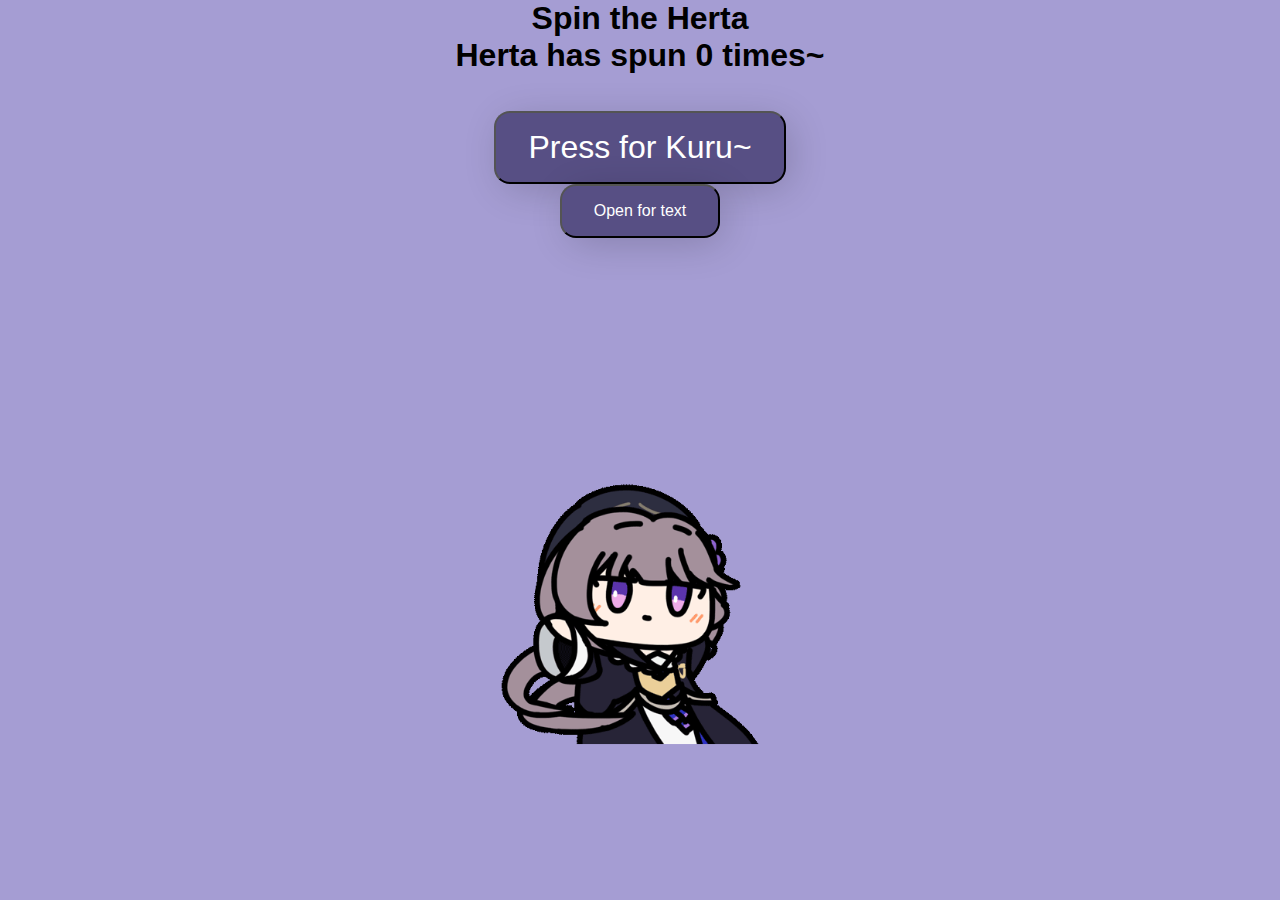
<file: im-2310/a3/index.html>
<!DOCTYPE html>

<html lang="en">

 <head>

        <meta charset="utf-8" name="viewport" content="width=device-width, initial-scale=1.0">  

        <link rel="stylesheet" href="style.css"> 

        <script src="script.js" ></script>

 </head>

 <body id="body">
       <h1>Spin the Herta <h1>
            
            
            <!--- Counter-->
            <div>
                  Herta has spun <span id="counter">0</span> times~
            </div>
            <br>

            <!--- image :D-->
        <div id="container">
              <img id="herta" src="images/herta.gif" class="animation">
        </div> 

        <!--- Le Button-->
        <button id="button">
            Press for Kuru~
          </button>

          <h2>
            <dialog id="modalDialog">
                  For this browser interaction, I wanted to create something that creates feedback when it is interacted with. This feedback is aimed to be a playful type of feedback. 
                  <br>
                  <br>
                  First of all, is to define what is Feedback and Playfulness. The way I define them is that Feedback refers to the idea that when a user interacts with a browser, they expect some sort of interaction that is responded back at them when they interact with objects or features of the browser. While Playfulness is referred to an informal atmosphere, where entertainment or joy is created from said interaction or the feeling that a child would have when receiving a new toy. 
                  <br>
                  <br>
                  To tackle this, I first looked into what would be considered playful. Firstly I looked at websites where it would be considered playful. One main one I looked at is ‘https://onemillionpats.com/ ‘ where you can “pet” a dog, and ‘https://izuna.ninja/index.html’  another site that contains the same concept as the first site. They create the idea of playfulness creating a mundane action and glorifying it, whereas the dog version contains a counter and a goal saying “Let's Get 1 Million Pats!”. This allows the user to enjoy the simple feature, while also in a sense gamifying it. 
                  <br>
                  <br>
                  So to find my ideas of playfulness I looked into anime and gaming communities, specifically emotes and gifs. While looking at them, a video came up titled “Kuru Kuru Kururin – Raphiiel” in Youtube. The video itself is just a gif of a character named Herta from the game Honkai Star Rail. In the video, she is “singing” to the tune of the ending theme of Super Mario:World. The gif created by artist Seseren, of Herta spinning, while the audio in the background is quite enjoyable to watch, with commenters saying that it is relaxing and needs a 1-hour version of it. The character of Herta is also quite popular with the Honkai Star Rail community, where her phrase “kururing”, which is well known and enjoyed by the playerbase.
                  <br>
                  <br>
                  From that video, an idea of an interaction can be created, where it’s possible to include the same gif, while also making her spin in the browser when interacting. The idea is to create a button, which created feedback of Herta spinning.
                  Firstly to design the main colour scheme, which would be variations of purple and violet, since it fits the colour scheme of Herta. Designing the button is a simple task, where it just needs to be centred on the screen, so when a user enters the website, that’s the first thing they see. While also adding a :hover and :active, in the CSS to show that the button can be pressed and acknowledged when it’s pressed. While also creating an audible sound, which is associated with her.
                  <br>
                  <br>
                  Designing the “spin” that Herta does uses CSS animation, by making the image move to the left and right of the screen, also scaling it up and down, creating the illusion that Herta is spinning around. It allows the user to have fun pressing onto the button, as it would cause her to spin.  The addition of the counter, is more so of a fun addition, while the repetition is to allow the user to freely enjoy interacting with the browser. 
                  
                 <button id="closeModal">Close</button>
               </dialog> 
           
               <button id="showModal"> Open for text</button>
           
           </h2>
       
 </body>



</html>
</file>
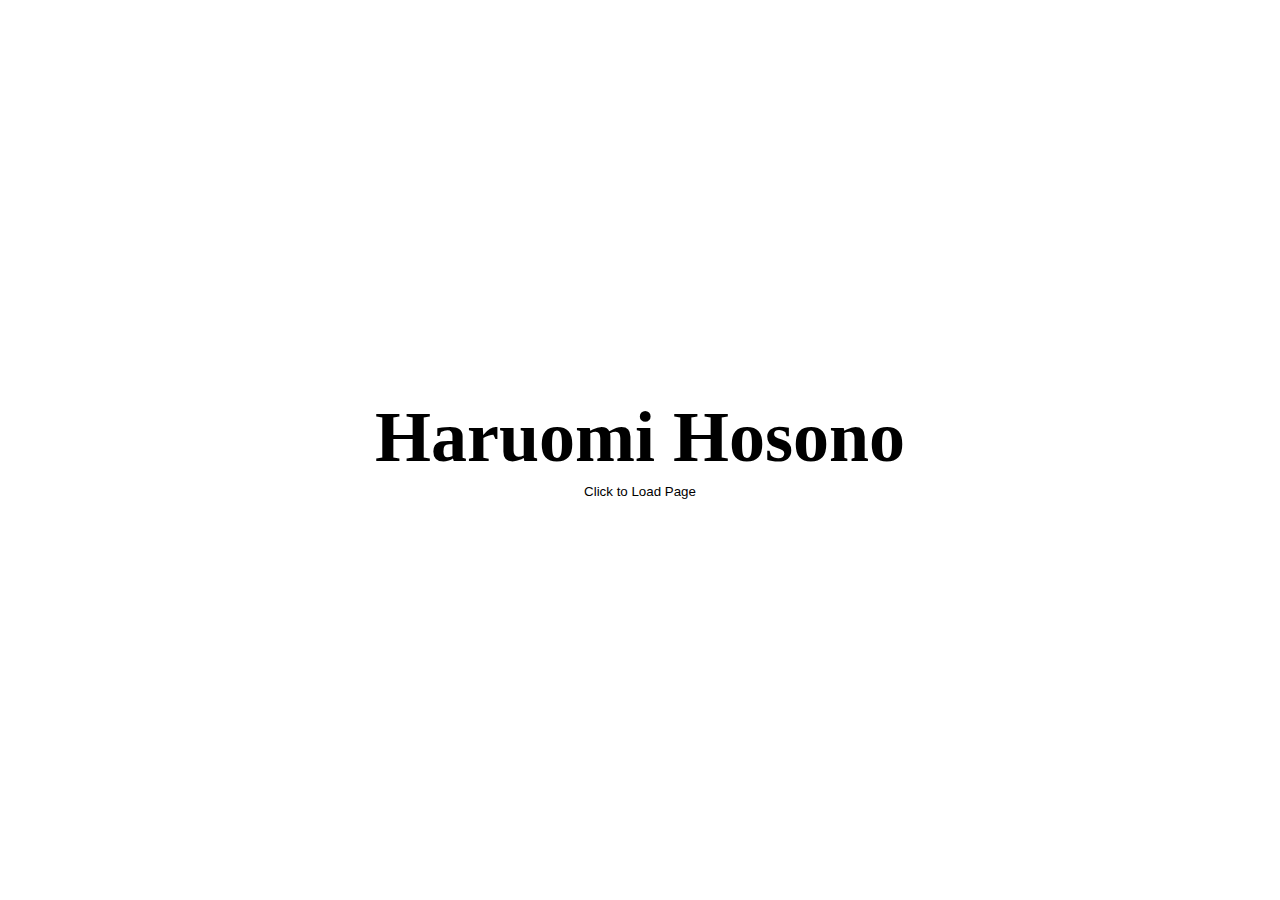
<file: im-2310/a2/e3/index.html>
<!DOCTYPE html>

<!-- 

  PROVIDE MEANINGFUL FEEDBACK TO THE FOLLOWING ELEMENTS:
  1) <button> with the id of load-link on the loading page (index.html)
  2) <div> with the id of load-throbber on the loading page (index.html)
  3) <li> inside of the <ol> inside of the <nav> on the information page (hosono.html)
  4) <button> with the id of mode-button on the information page (hosono.html)
  5) switchModes() function - hint you can add a transition CSS property to the <body> and it will be inherited 
     by all the elements inside, so when custom CSS variables are changed it will apply transition

-->

<html lang="en">

  <head>

    <meta charset="utf-8" name="viewport" content="width=device-width, initial-scale=1.0">

    <link rel="stylesheet" type="text/css" href="style.css">

    <title>Loading Page</title>

    <script src="./fakeLoad.js" defer></script>

  </head>

  <body id="load-body">

      <h1>Haruomi Hosono</h1>
      <!--
        Typically I'd use an <a> here but as we're faking a load time I'm using a <button> instead.  If it was an 
        <a> I would leave off the target attribute so that it would redirect the current tab.
      -->
      <!--
        The function loadPageAfterDelay() is declared in the file fakeLoad.js - it takes a number value that sets the 
        amount of time it takes in ms and a url to redirect to.
      -->
      <button id="load-link" onclick="loadPageAfterDelay(10000, './hosono.html')">Click to Load Page</button>
      <!--
        This is a div we're using for the throbber - if we wanted to do a % based loading bar there is an element 
        called <progress> but as this one is just indicating a wait rather than providing direct feedback on progress I've 
        opted for using a <div>.
      -->
      <div id="load-throbber"></div>

  </body>

</html>
</file>
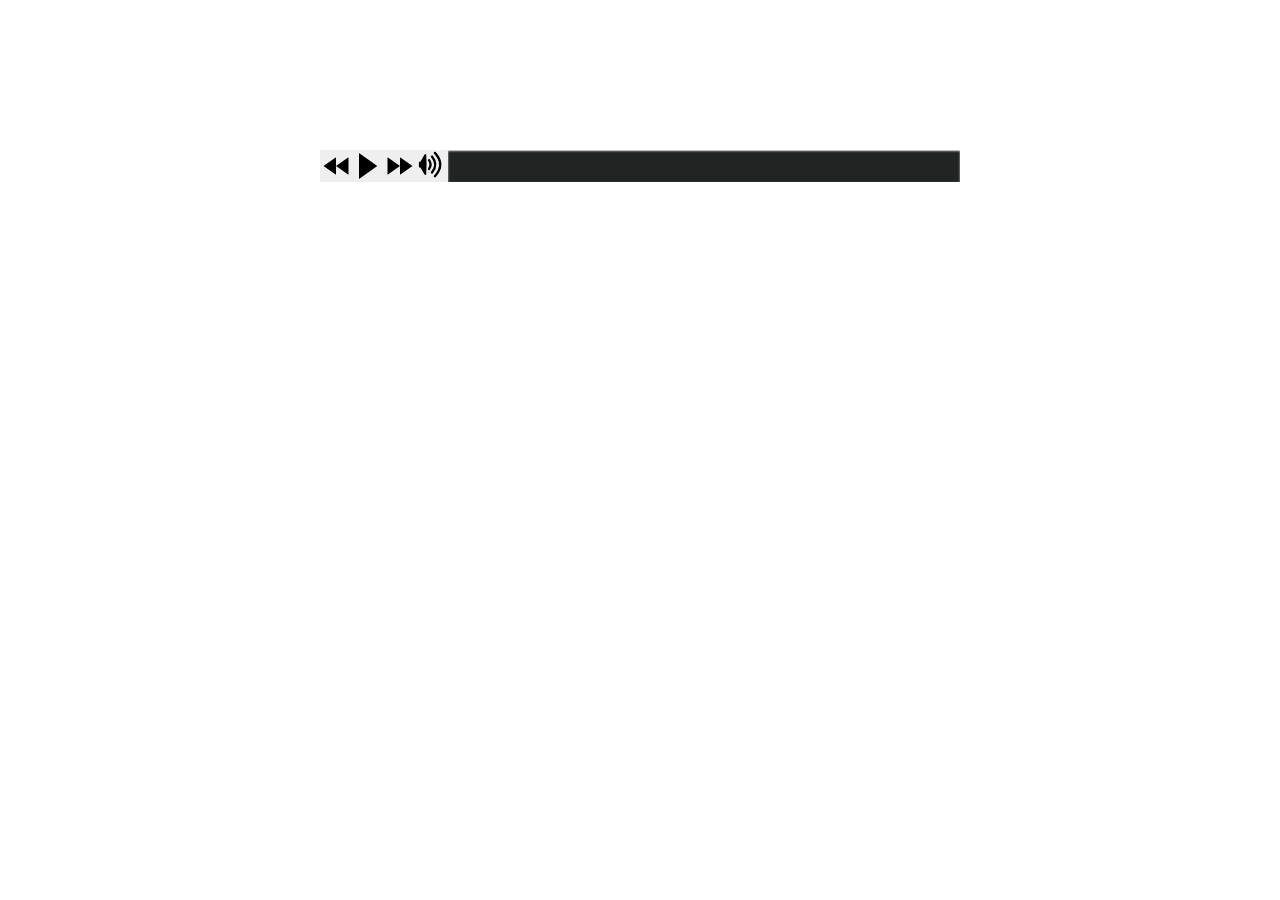
<file: im-2310/a2/e4-ref/index.html>
<!DOCTYPE html>

<html lang="en">

  <head>

    <meta charset="utf-8" name="viewport" content="width=device-width, initial-scale=1.0">
    <title>Media Player Experiment</title>
    <link rel="stylesheet" href="style.css">
    <script src="playerControls.js" defer></script>

  </head>

  <body>

    <!-- this element holds all of the media player -->
    <div class="video-player-wrapper">
      <!-- this element holds the video element and the overlay -->
      <div class="video-element-wrapper">

        <video id="videoElement" controls>
          <source src="https://thelongesthumstore.sgp1.cdn.digitaloceanspaces.com/IM-2250/miac.mp4" type="video/mp4">
        </video>

        <img id="videoPlayOverlay" src="./icons/play.svg">

      </div>


      <!-- this element holds all of the custom controls -->
      <div class="video-controls-wrapper" id="controlsWrapper">


        <button class="video-control-button" id="rwdButton"></button>
       

        <button class="video-control-button" id="playButton"></button>

        <button class="video-control-button" id="fwdButton"></button>

      
        <button class="video-control-button" id="muteButton"></button>

        <progress class="video-progress-bar" id="progressBar" value="0"></progress>

      </div>

    </div>

  </body>

</html>
</file>
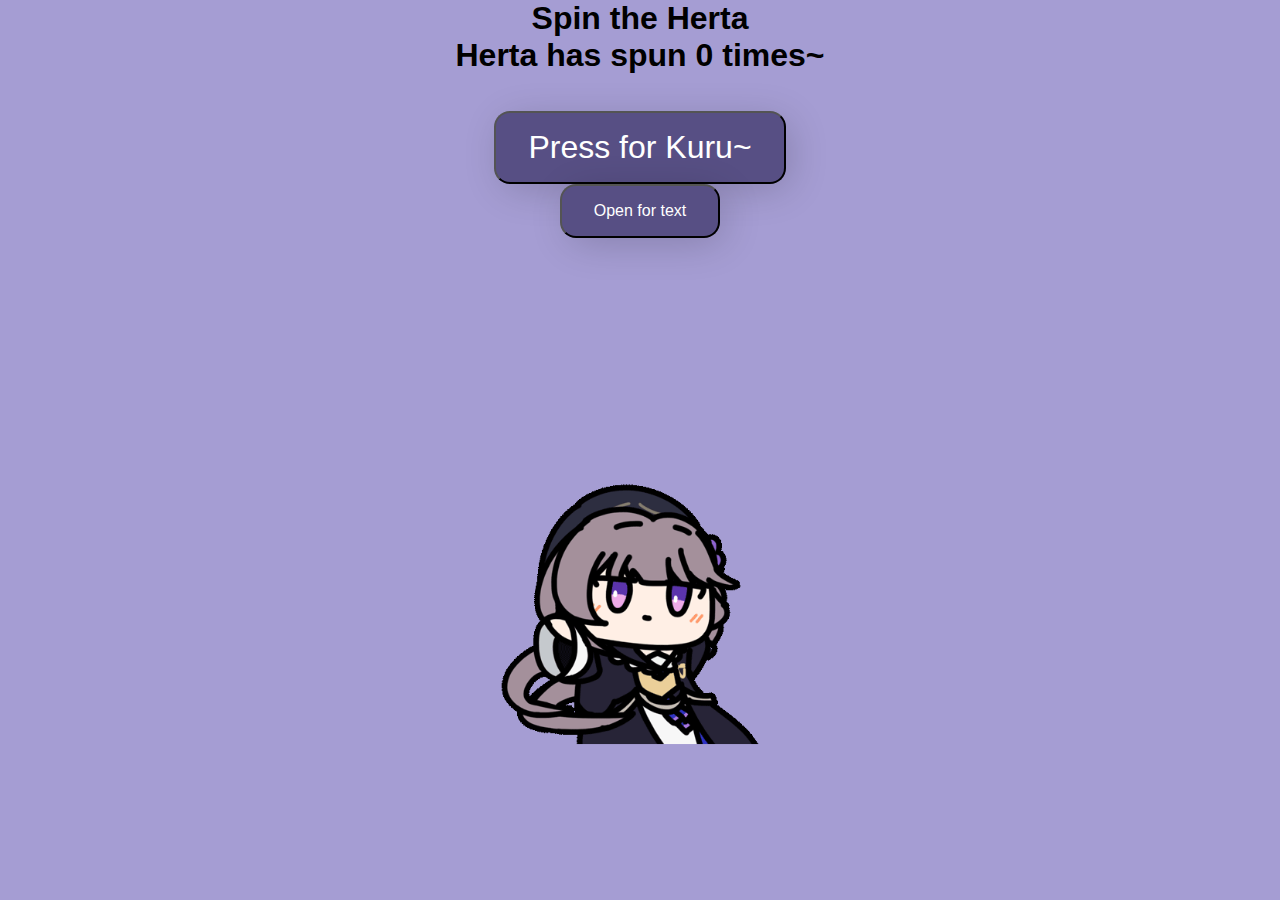
<file: im-2310/a3/a3/index.html>
<!DOCTYPE html>

<html lang="en">

 <head>

        <meta charset="utf-8" name="viewport" content="width=device-width, initial-scale=1.0">  

        <link rel="stylesheet" href="style.css">
        <script src="script.js" defer></script>

 </head>

 <body id="body">
       <h1>Spin the Herta <h1>
            
            
            <!--- Counter-->
            <div>
                  Herta has spun <span id="counter">0</span> times~
            </div>
            <br>

            <!--- image :D-->
        <div id="container">
              <img id="herta" src="images/herta.gif" class="animation">
        </div> 

        <!--- Le Button-->
        <button id="button">
            Press for Kuru~
          </button>

          <h2>
            <dialog id="modalDialog">
                  For this browser interaction, I wanted to create something that creates feedback when it is interacted with. This feedback is aimed to be a playful type of feedback. 
                  <br>
                  <br>
                  First of all, is to define what is Feedback and Playfulness. The way I define them is that Feedback refers to the idea that when a user interacts with a browser, they expect some sort of interaction that is responded back at them when they interact with objects or features of the browser. While Playfulness is referred to an informal atmosphere, where entertainment or joy is created from said interaction or the feeling that a child would have when receiving a new toy. 
                  <br>
                  <br>
                  To tackle this, I first looked into what would be considered playful. Firstly I looked at websites where it would be considered playful. One main one I looked at is ‘https://onemillionpats.com/ ‘ where you can “pet” a dog, and ‘https://izuna.ninja/index.html’  another site that contains the same concept as the first site. They create the idea of playfulness creating a mundane action and glorifying it, whereas the dog version contains a counter and a goal saying “Let's Get 1 Million Pats!”. This allows the user to enjoy the simple feature, while also in a sense gamifying it. 
                  <br>
                  <br>
                  So to find my ideas of playfulness I looked into anime and gaming communities, specifically emotes and gifs. While looking at them, a video came up titled “Kuru Kuru Kururin – Raphiiel” in Youtube. The video itself is just a gif of a character named Herta from the game Honkai Star Rail. In the video, she is “singing” to the tune of the ending theme of Super Mario:World. The gif created by artist Seseren, of Herta spinning, while the audio in the background is quite enjoyable to watch, with commenters saying that it is relaxing and needs a 1-hour version of it. The character of Herta is also quite popular with the Honkai Star Rail community, where her phrase “kururing”, which is well known and enjoyed by the playerbase.
                  <br>
                  <br>
                  From that video, an idea of an interaction can be created, where it’s possible to include the same gif, while also making her spin in the browser when interacting. The idea is to create a button, which created feedback of Herta spinning.
                  Firstly to design the main colour scheme, which would be variations of purple and violet, since it fits the colour scheme of Herta. Designing the button is a simple task, where it just needs to be centred on the screen, so when a user enters the website, that’s the first thing they see. While also adding a :hover and :active, in the CSS to show that the button can be pressed and acknowledged when it’s pressed. While also creating an audible sound, which is associated with her.
                  <br>
                  <br>
                  Designing the “spin” that Herta does uses CSS animation, by making the image move to the left and right of the screen, also scaling it up and down, creating the illusion that Herta is spinning around. It allows the user to have fun pressing onto the button, as it would cause her to spin.  The addition of the counter, is more so of a fun addition, while the repetition is to allow the user to freely enjoy interacting with the browser. 
                  
                 <button id="closeModal">Close</button>
               </dialog> 
           
               <button id="showModal"> Open for text</button>
           
           </h2>
       
 </body>



</html>
</file>
<file: im-2310/a3/style.css>
* {
    margin: 0;
    padding: 0;
}


/**Herta's colour scheme, also so the eyes dont hurt so much looking at a white screen**/
#body{
background-color: #a59dd3;
}

#container {
    position: absolute;
    width: 100%;
    height: 100%;
    background-position: 50%;
    scale: 0.5;
  
  
}

/**This contians the GIF. DONT LINK IT TO ANYTHING ELSE**/
#herta {
    position: relative;
    width: 100%;
    height: auto;
    scale: 0.5;
    background-position: 50%;
}


/**Animation**/
.animation {
    animation: hertaSpin  3s linear;
    position: absolute;
    top: 0;
    left: 0;

  }


  /**fake spin**/
 @keyframes hertaSpin {
    0% {
      transform: translateX(0%)
    }
    25% { 
      transform: translateX(-100%) scale(0.5)
    }
    50% {
    transform:  translateX(0%) scale(0.3)
    }
    75%{
    transform:  translateX(100%) scale(0.5)
    }
    100% {
      transform: translateX(0%)
    }
  }
 



#button {
    background-color: #574f84;
    border-radius: 16px;
    color: white;
    padding: 16px 32px;
    font-size: 1em;
    overflow: hidden;
    box-shadow: 6px 7px 40px -4px rgba(0, 0, 0, 0.2);
    transition: background-color 0.1s ease-in-out, scale 0.1s cubic-bezier(0.075, 0.82, 0.165, 1);
    position: relative;
}

#button:hover {
    background-color: #2d2463;
}

#button:active {
    scale: 0.95;
}

/**main text**/
h1 {
    text-align: center;
    font-size: 3;
    font-weight: bold;
    font-family: 'Gill Sans', 'Gill Sans MT', Calibri, 'Trebuchet MS', sans-serif;
}

/**text for everything else**/
h2 {
  text-align: center;
  font-size: medium;
  font-weight: bold;
  font-family: 'Gill Sans', 'Gill Sans MT', Calibri, 'Trebuchet MS', sans-serif;
  scale: auto;
}

:root{
  --col01: rgb(0,0,0);
  --col02: rgb(70, 70, 70);
  --col03: rgb(183, 183, 183);
  --col04: rgb(255, 255, 255);
  --border: solid 20px var(--col02);
}


/* we can use the ::backdrop pseudo selecter on our dialog element to change the overlay colour */
#modalDialog::backdrop{
  background-color: rgba(173, 255, 165, 0.418);
}


#showModal {
  background-color: #574f84;
  border-radius: 16px;
  color: white;
  padding: 16px 32px;
  font-size: 1em;
  overflow: hidden;
  box-shadow: 6px 7px 40px -4px rgba(0, 0, 0, 0.2);
  transition: background-color 0.1s ease-in-out, scale 0.1s cubic-bezier(0.075, 0.82, 0.165, 1);
  position: relative;
}
</file>
<file: im-2310/a2/e3/style.css>
/*
  This one CSS file is imported into both index.html AND hosono.html so you need to be careful that it 
  works for both.
*/

*{
  box-sizing: border-box;
  background-origin: border-box;
  margin: 0;
}

:root{
  /* first two colours come from Kuroi's Manga Pallete Palette */
  /* https://lospec.com/palette-list/manga-pallete */
  --col-01:#171219;
  --col-02:#f2fbeb;
  --col-03:#5252ff;
  --col-04:#b6e878;
  font-size: 16px;
  /* scroll behaviour makes the <a> links to ids scroll to position over time rather than immediately */
  scroll-behavior: smooth;
}

/*body{
  padding: 1rem;
  background-color: var(--col-02);
  color: var(--col-01);
}
*/
nav {
  margin-top: 1rem;
}

nav li{
  font-size: 1rem;
}

section{
  margin-bottom: 2rem;
}

h1{
  font-size: 3rem;
}

h2{
  font-size: 2rem;
}

p{
  font-size: 1rem;
  margin-top: 1rem;
}

figcaption{
  width: fit-content;
}

dl ul{
  margin-bottom: 0;
}

li{
  font-size: 1rem;
}

dd{
  padding-left: 60px;
}

li ul{
  padding-left: 40px;
}

.img-wrapper{
  width: 100%;
  margin-bottom: 1.5rem;
}

.img-figure{
  display: flex;
  flex-direction: column;
  align-items: center;
}

.article-img{
  width: 80%;
}

.res-columns{
  column-width: 25rem;
}

#mode-button{
  float: right;
  /* note the use of position: sticky to keep the button on the page even with scrolling */
  position: sticky;
  top: 1rem;
}

/* code for loading page */

#load-body{
  height: 100vh;
  display: flex;
  flex-direction: column;
  align-items: center;
  justify-content: center;
}
/* changing button to look like a link */


#load-link{
  line-height: 1rem;
  background-color: transparent;
  border: 0;

}

/* throbber while page is fake loading */
#load-throbber{
  /* the width, height and background-color give it a shape on the page without any content inside - 
  these value are arbitrary, please change to create your own design  */
  width: 25%;
  height: 1rem;
  background-color: var(--col-03);
  /* we also initially set display to none so it only shows once the link is clicked */
  display: none;
}

/* Media Queries */

/* medium devices 600 - 992 */
@media only screen and (min-width: 600px) {
  :root{
    font-size: 20px;
  }
  
  .img-wrapper{
    width: 75%;
    margin: 1.5rem auto;
  }

}

/* medium devices 992 + */
@media only screen and (min-width: 992px) {
  :root{
    font-size: 24px;
  }

  .img-wrapper{
    max-width: fit-content;
    float: right;
    margin: 1.5rem;
  }

}

@media (prefers-reduced-motion) {
  :root{
    scroll-behavior: auto;
  }
}



/*transition making list be seen when on hover and know which one is being pressed when activated*/
/* this is so the user can tell when they click it it works and if the word is a button*/

/* the colour grey is chosen since most due to how it is the middle colour between black and white. 
The lighter and darker grey is chosen, to reflect on how other sites use the hover function, 
where the lighter version allows the user to know it is an selectable button, while the darker
colour allows the user to know that they have interacted with the button.*/

#list:hover{
background-color:rgb(155, 155, 155);
}



#list:active{
  background-color: rgb(90, 90, 90);
}


/*making dark/light mode button light up on hover, so the user can see that they're hovering over it*/

#mode-button:hover{
 background-color: grey;
}




@keyframes cycleColour {
  100% {
  background-color: var(--col-02);
  color: var(--col-01);
  }
}


/* a transition animtion so the loading screen is more smooth when transitiong, this is so the viewer can tell the actual site has changed*/ 
body{
  animation: cycleColour 5s ease-in;
  animation-fill-mode: forwards;
}
</file>
<file: im-2310/a2/e4-ref/style.css>
*{
  box-sizing: border-box;
  background-origin: border-box;
  margin: 0;
}

/* Basis for colour palette comes from 1bit Monitor Glow Palette by Polyducks */
/* https://lospec.com/palette-list/1bit-monitor-glow */
/* you're welcome to change the colours if you want or any of the other general page style */
:root{
  --col-01:#222323;
  --col-02:#f0f6f0;
  --col-03:#5252ff;
  --col-04:#b6e878;
  --col-05:#bcbdbc;
  --col-06:#6f6f6f;
  --border: 1px solid var(--col-02);
}

.video-player-wrapper{
  display: flex;
  flex-direction: column;
  width: 50%;
  margin: 0 auto;
}

/* becuase I want to overlay the play icon on the video they need to be in their own wrapper */
.video-element-wrapper{
  display: grid;
  grid-template-columns: 1fr;
  grid-template-rows: 1fr;
}

#videoElement{
  width: 100%;
  grid-column: 1/2;
  grid-row: 1/2;
}

#videoPlayOverlay{
  width: 8rem;
  height: 8rem;
  grid-column: 1/2;
  grid-row: 1/2;
  justify-self: center;
  align-self: center;
  opacity: 0.6;
  display: none;
}

.video-controls-wrapper{
  display: flex;
  justify-content: center;
}
/* this overwrites the above display:flex - something which is then undone when the JS loads */
#controlsWrapper{
  display: none;
}

.video-control-button{
  width: 2rem;
  height: 2rem;
  padding: .1rem;
  border: none;
  cursor: pointer;
}
.video-control-button:hover{
  background-color: var(--col-05);
}
.video-control-button:active{
  background-color: var(--col-06);
}
.button-icon{
  pointer-events: none;
}

#playButton{
  background-image: url('./icons/play.svg');
}

#muteButton{
  background-image: url('./icons/mute.svg');
}

#fwdButton{
  background-image: url('./icons/fastForward.svg');
}

#rwdButton{
  background-image: url('./icons/rewind.svg');
}



.video-progress-bar{
  /* Reset the default appearance */
  -webkit-appearance: none;
  -moz-appearance: none;
  appearance: none;
  border: none;
  height: 2rem;
  flex-grow: 1;
  cursor: pointer;
  background-color: var(--col-01);
  box-shadow: 0 1px 2px var(--col-02) inset;
}
::-moz-progress-bar {
  background-color: var(--col-02);
}

::-webkit-progress-bar {
  background-color: var(--col-01);
  box-shadow: 0 1px 2px var(--col-02) inset;
}
::-webkit-progress-value {
  background-color: var(--col-02);
}

.timeline-loading{
  background-image: -moz-repeating-linear-gradient(45deg, var(--col-03) 0% 2%, transparent 2% 4%, red 4%);
  background-size: 200% 100%;
  animation: loadingAnimation 4s linear infinite;
}

@keyframes loadingAnimation {
  100%{
    background-position: 50% 0%;
  }
}
</file>
<file: im-2310/a3/a3/style.css>
* {
    margin: 0;
    padding: 0;
}


/**Herta's colour scheme, also so the eyes dont hurt so much looking at a white screen**/
#body{
background-color: #a59dd3;
}

#container {
    position: absolute;
    width: 100%;
    height: 100%;
    background-position: 50%;
    scale: 0.5;
  
  
}

/**This contians the GIF. DONT LINK IT TO ANYTHING ELSE**/
#herta {
    position: relative;
    width: 100%;
    height: auto;
    scale: 0.5;
    background-position: 50%;
}


/**Animation**/
.animation {
    animation: hertaSpin  3s linear;
    position: absolute;
    top: 0;
    left: 0;

  }


  /**fake spin**/
 @keyframes hertaSpin {
    0% {
      transform: translateX(0%)
    }
    25% { 
      transform: translateX(-100%) scale(0.5)
    }
    50% {
    transform:  translateX(0%) scale(0.3)
    }
    75%{
    transform:  translateX(100%) scale(0.5)
    }
    100% {
      transform: translateX(0%)
    }
  }
 



#button {
    background-color: #574f84;
    border-radius: 16px;
    color: white;
    padding: 16px 32px;
    font-size: 1em;
    overflow: hidden;
    box-shadow: 6px 7px 40px -4px rgba(0, 0, 0, 0.2);
    transition: background-color 0.1s ease-in-out, scale 0.1s cubic-bezier(0.075, 0.82, 0.165, 1);
    position: relative;
}

#button:hover {
    background-color: #2d2463;
}

#button:active {
    scale: 0.95;
}

/**main text**/
h1 {
    text-align: center;
    font-size: 3;
    font-weight: bold;
    font-family: 'Gill Sans', 'Gill Sans MT', Calibri, 'Trebuchet MS', sans-serif;
}

/**text for everything else**/
h2 {
  text-align: center;
  font-size: medium;
  font-weight: bold;
  font-family: 'Gill Sans', 'Gill Sans MT', Calibri, 'Trebuchet MS', sans-serif;
  scale: auto;
}

:root{
  --col01: rgb(0,0,0);
  --col02: rgb(70, 70, 70);
  --col03: rgb(183, 183, 183);
  --col04: rgb(255, 255, 255);
  --border: solid 20px var(--col02);
}


/* we can use the ::backdrop pseudo selecter on our dialog element to change the overlay colour */
#modalDialog::backdrop{
  background-color: rgba(173, 255, 165, 0.418);
}


#showModal {
  background-color: #574f84;
  border-radius: 16px;
  color: white;
  padding: 16px 32px;
  font-size: 1em;
  overflow: hidden;
  box-shadow: 6px 7px 40px -4px rgba(0, 0, 0, 0.2);
  transition: background-color 0.1s ease-in-out, scale 0.1s cubic-bezier(0.075, 0.82, 0.165, 1);
  position: relative;
}
</file>
